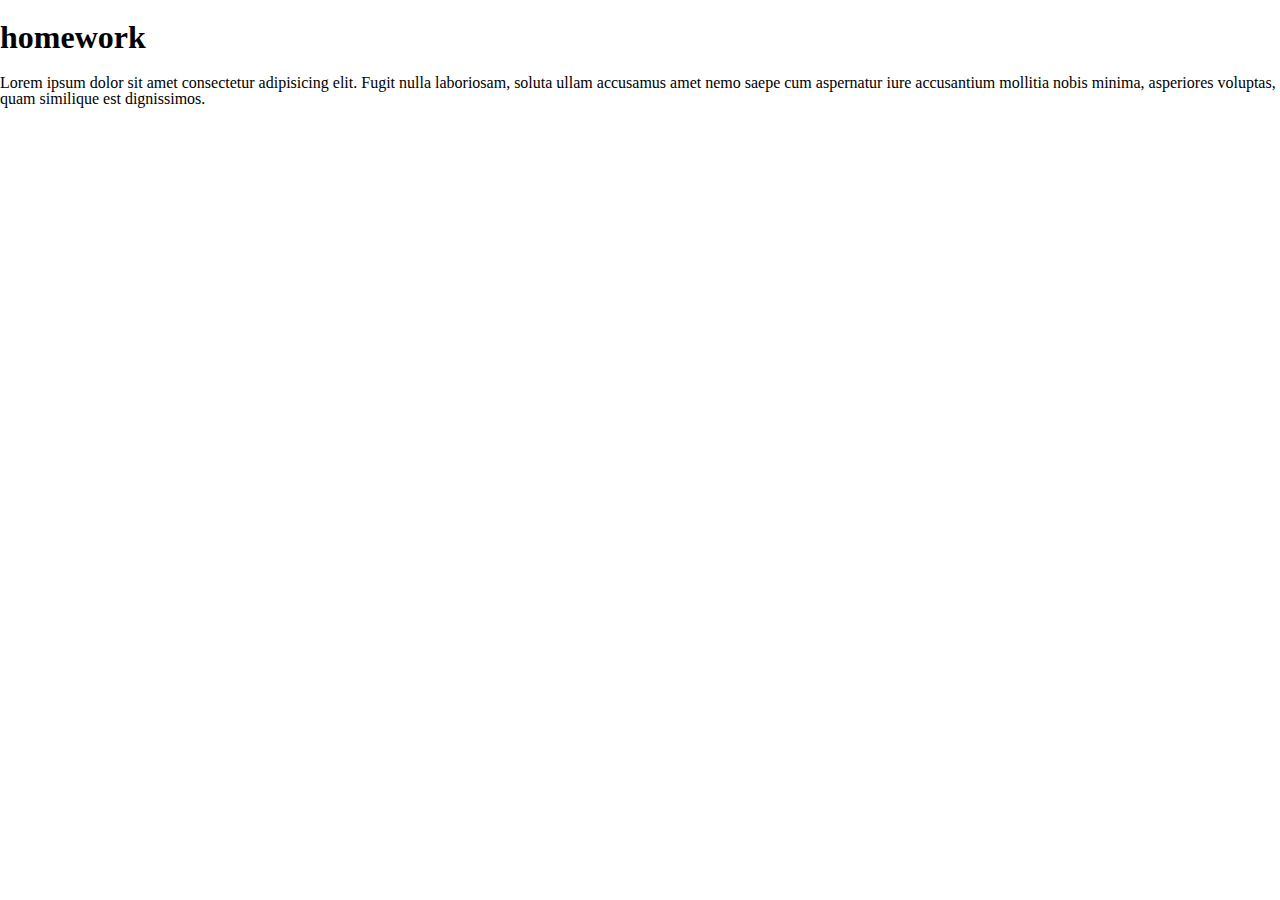
<file: index.html>
<!DOCTYPE html>
<html lang="uk">

<head>
    <meta charset="UTF-8">
    <meta name="viewport" content="width=device-width, initial-scale=1.0">
    <title>Document</title>
    <link rel="stylesheet" href="css/reset.css">
    <link rel="stylesheet" href="css/normalize.css">
    <link rel="stylesheet" href="css/style.css">
</head>

<body>
    <h1> homework </h1>
    <p> Lorem ipsum dolor sit amet consectetur adipisicing elit. Fugit nulla laboriosam, soluta ullam accusamus amet
        nemo saepe cum aspernatur iure accusantium mollitia nobis minima, asperiores voluptas, quam similique est
        dignissimos.</p>
</body>

</html>
</file>
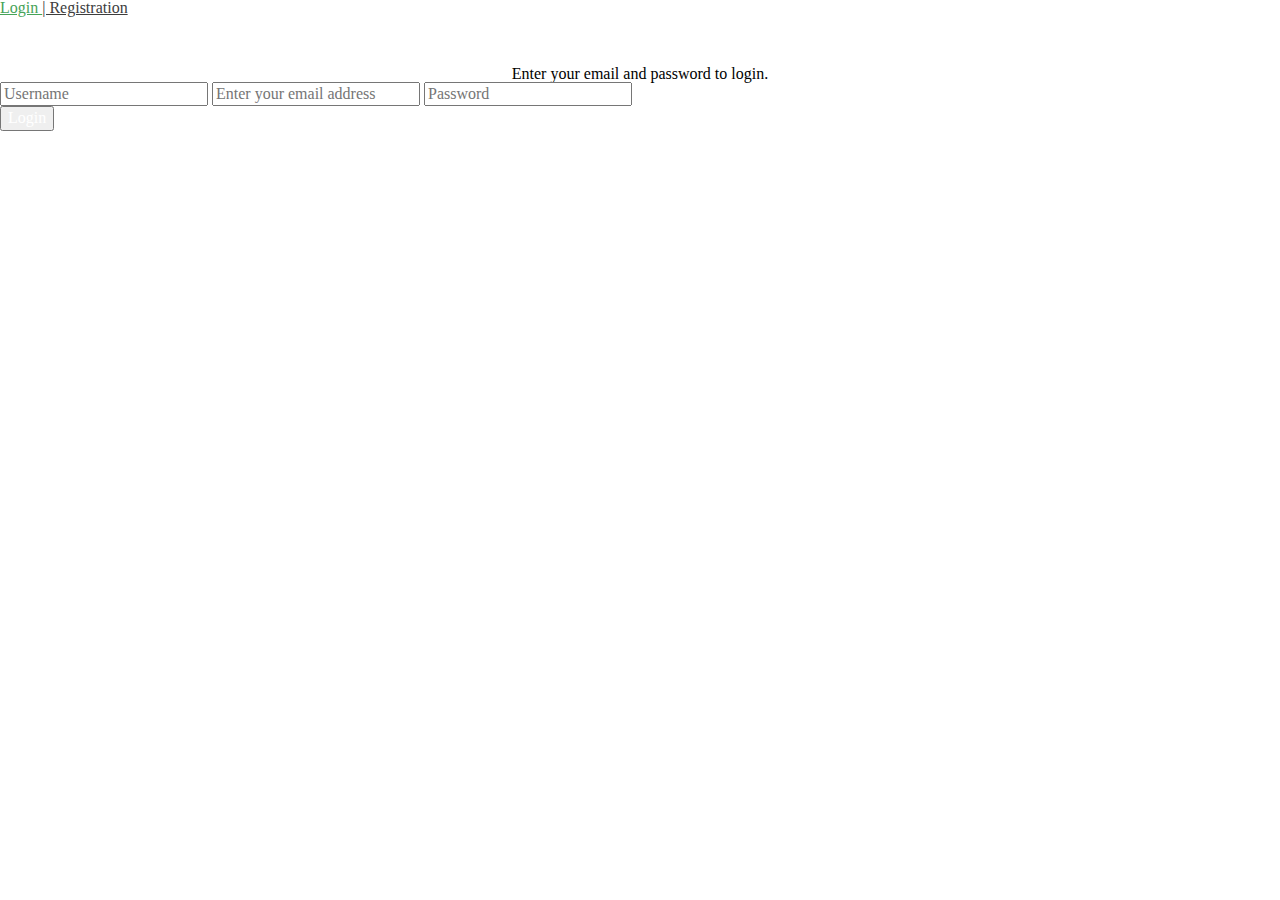
<file: greenshoplog.html>
<!DOCTYPE html>
<html lang="en">

<head>
    <meta charset="UTF-8">
    <meta name="viewport" content="width=device-width, initial-scale=1.0">
    <link rel="stylesheet" href="css/reset.css">
    <link rel="stylesheet" href="css/normalize.css">
    <title>Login</title>
</head>

<body>
    <div class="text">
        <a href="greenshoplogin.html" style="color:#46A358; ">Login </a>
        <a href="greenshopreg.html" style="color: #3D3D3D;">| Registration</a>
    </div>

    <div style="text-align: center; margin-top: 50px;">
        <p>Enter your email and password to login.</p>
    </div>
    <main>
        <form>
            <label>
                <input type="text" name="fullname" placeholder="Username" required>
            </label>

            <label>
                <input type="email" name="email" placeholder="Enter your email address" required>
            </label>

            <label>
                <input type="password" name="password" placeholder="Password" required>
            </label>

            <br>
            <div class="button">
                <button type="submit" style="color: #fff;"> Login </button>
            </div>

        </form>
    </main>
</body>

</html>
</file>
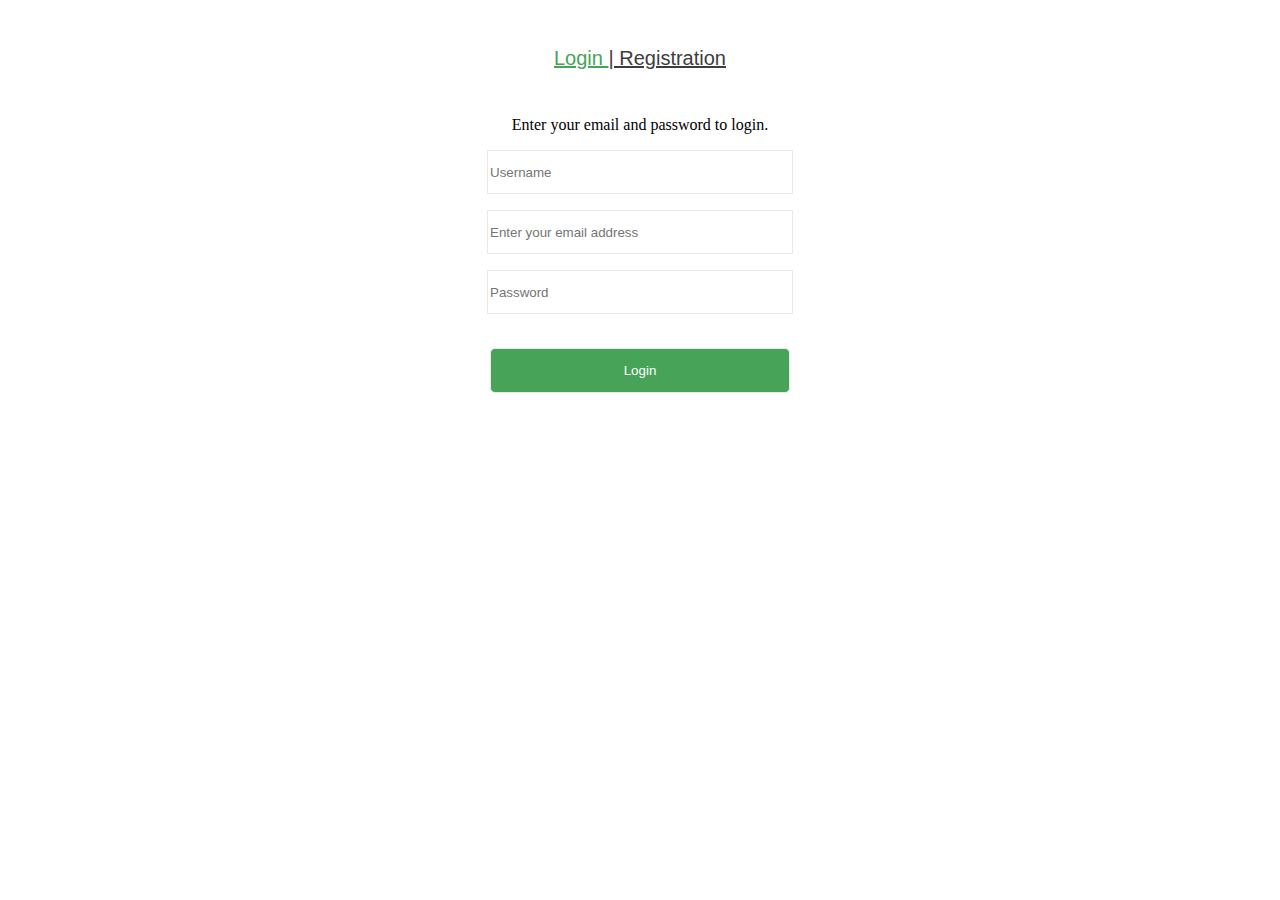
<file: greenshoplogin.html>
<!DOCTYPE html>
<html lang="en">
<head>
    <meta charset="UTF-8">
    <meta name="viewport" content="width=device-width, initial-scale=1.0">
    <title>Login</title>
    <style>
        label {
            display: block;
            text-align: center;
            margin-bottom: 1rem;
        }
        input{
            width: 300px;
            height: 40px;
            top: 138px;
            left: 100px;
            opacity: 1;
            border: 1px solid #EAEAEA
        }
    .text {
        font-family: 'Cera Pro', sans-serif; 
        font-weight: 500; 
        font-size: 20px; 
        line-height: 16px; 
        text-align: center;
        margin-top: 50px;
    }
    button {
        width: 300px;
        height: 45px;
        opacity: 1;
        border-radius: 5px;
        background: #46A358;  
        border: 1px solid #EAEAEA
    }
    .button {
        font-family: Cera Pro;
        font-weight: 700;
        font-size: 16px;
        line-height: 16px;
        text-align: center;

    }
    .other {
        font-family: Cera Pro;
        font-weight: 700;
        font-size: 16px;
        line-height: 16px;
        text-align: center;
        margin-top: 20px;
        margin-top: 5px;
        
    }
    </style>
</head>
<body>
    <div class="text">
        <a href="greenshoplogin.html" style="color:#46A358; ">Login  </a>
        <a href="greenshopreg.html" style="color: #3D3D3D;">| Registration</a>
    </div>
        
    <div style="text-align: center; margin-top: 50px;" >
        <p>Enter your email and password to login.</p>
    </div>
<main>
<form>
 <label>
    <input type="text" name="fullname" placeholder="Username" required>
</label>

<label>
    <input type="email" name="email" placeholder="Enter your email address" required>
</label>

<label>
    <input type="password" name="password" placeholder="Password" required>
</label>

<br>
<div class="button">
<button type="submit" style="color: #fff;"> Login </button>
</div>

</form>
</main>
</body>
</html>
</file>
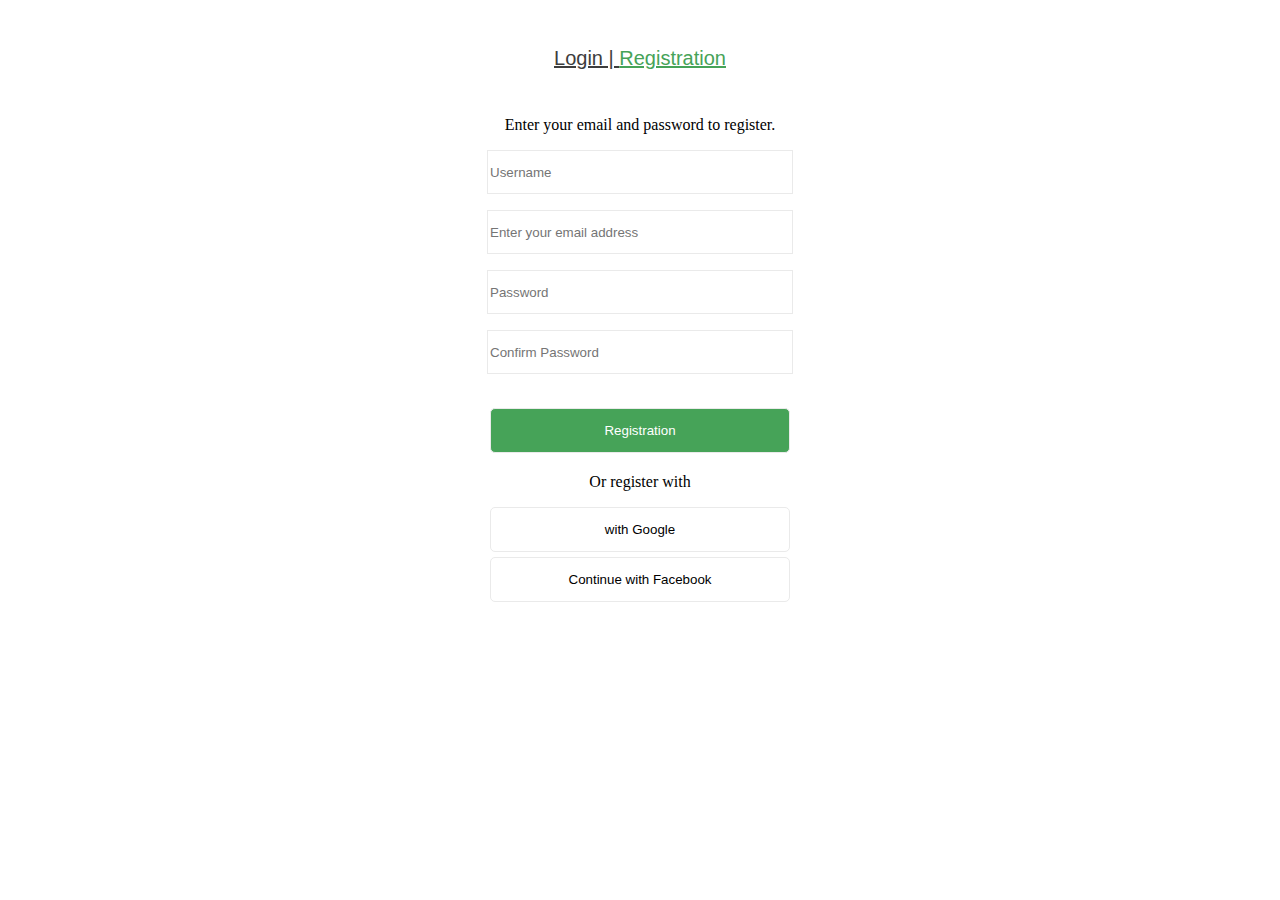
<file: greenshopreg.html>
<!DOCTYPE html>
<html lang="en">
<head>
    <meta charset="UTF-8">
    <meta name="viewport" content="width=device-width, initial-scale=1.0">
    <title>Registration</title>
    <style>
        label {
            display: block;
            text-align: center;
            margin-bottom: 1rem;
        }
        input{
            width: 300px;
            height: 40px;
            top: 138px;
            left: 100px;
            opacity: 1;
            border: 1px solid #EAEAEA
        }
    .text {
        font-family: 'Cera Pro', sans-serif; 
        font-weight: 500; 
        font-size: 20px; 
        line-height: 16px; 
        text-align: center;
        margin-top: 50px;
    }
    button {
        width: 300px;
        height: 45px;
        opacity: 1;
        border-radius: 5px;
        background: #46A358;  
        border: 1px solid #EAEAEA
    }
    .button {
        font-family: Cera Pro;
        font-weight: 700;
        font-size: 16px;
        line-height: 16px;
        text-align: center;

    }
    .other {
        font-family: Cera Pro;
        font-weight: 700;
        font-size: 16px;
        line-height: 16px;
        text-align: center;
        margin-top: 20px;
        margin-top: 5px;
        
    }
    </style>
</head>
<body>
    <div class="text">
        <a href="greenshoplogin.html" style="color: #3D3D3D;">Login | </a>
        <a href="greenshopreg.html" style="color: #46A358;">Registration</a>
    </div>
        
    <div style="text-align: center; margin-top: 50px;" >
        <p>Enter your email and password to register.</p>
    </div>
<main>
<form>
 <label>
    <input type="text" name="fullname" placeholder="Username" required>
</label>

<label>
    <input type="email" name="email" placeholder="Enter your email address" required>
</label>

<label>
    <input type="password" name="password" placeholder="Password" required>
</label>

<label>
    <input type="password" name="password" placeholder="Confirm Password" id="password" required>
</label>
<br>
<div class="button">
<button type="submit" style="color: #fff;"> Registration </button>
</div>

 <div style="text-align: center; margin-top: 20px;" >
        <p>Or register with </p>
    </div>
        <div class="other">
    <button type="button" style="color: #000000; background: #fff;"> with Google </button>
        </div>
<div class="other">
    <button type="button" style="color: #000000; background: #fff;" > Continue with Facebook </button>
        </div>
</form>
</main>
</body>
</html>
</file>
<file: css/style.css>
.conteiner {
  width: 100%;
  max-width: 1000%;
  margin-left: auto;
  margin-right: auto;
  padding: 0 15px;
}
.logo {
  padding-top: 31px;
  padding-left: 120px;
  padding-right: 229px;
  color: #46a358;
}
.menu {
  display: inline-block;
  padding: 38px 25px;
}
</file>
